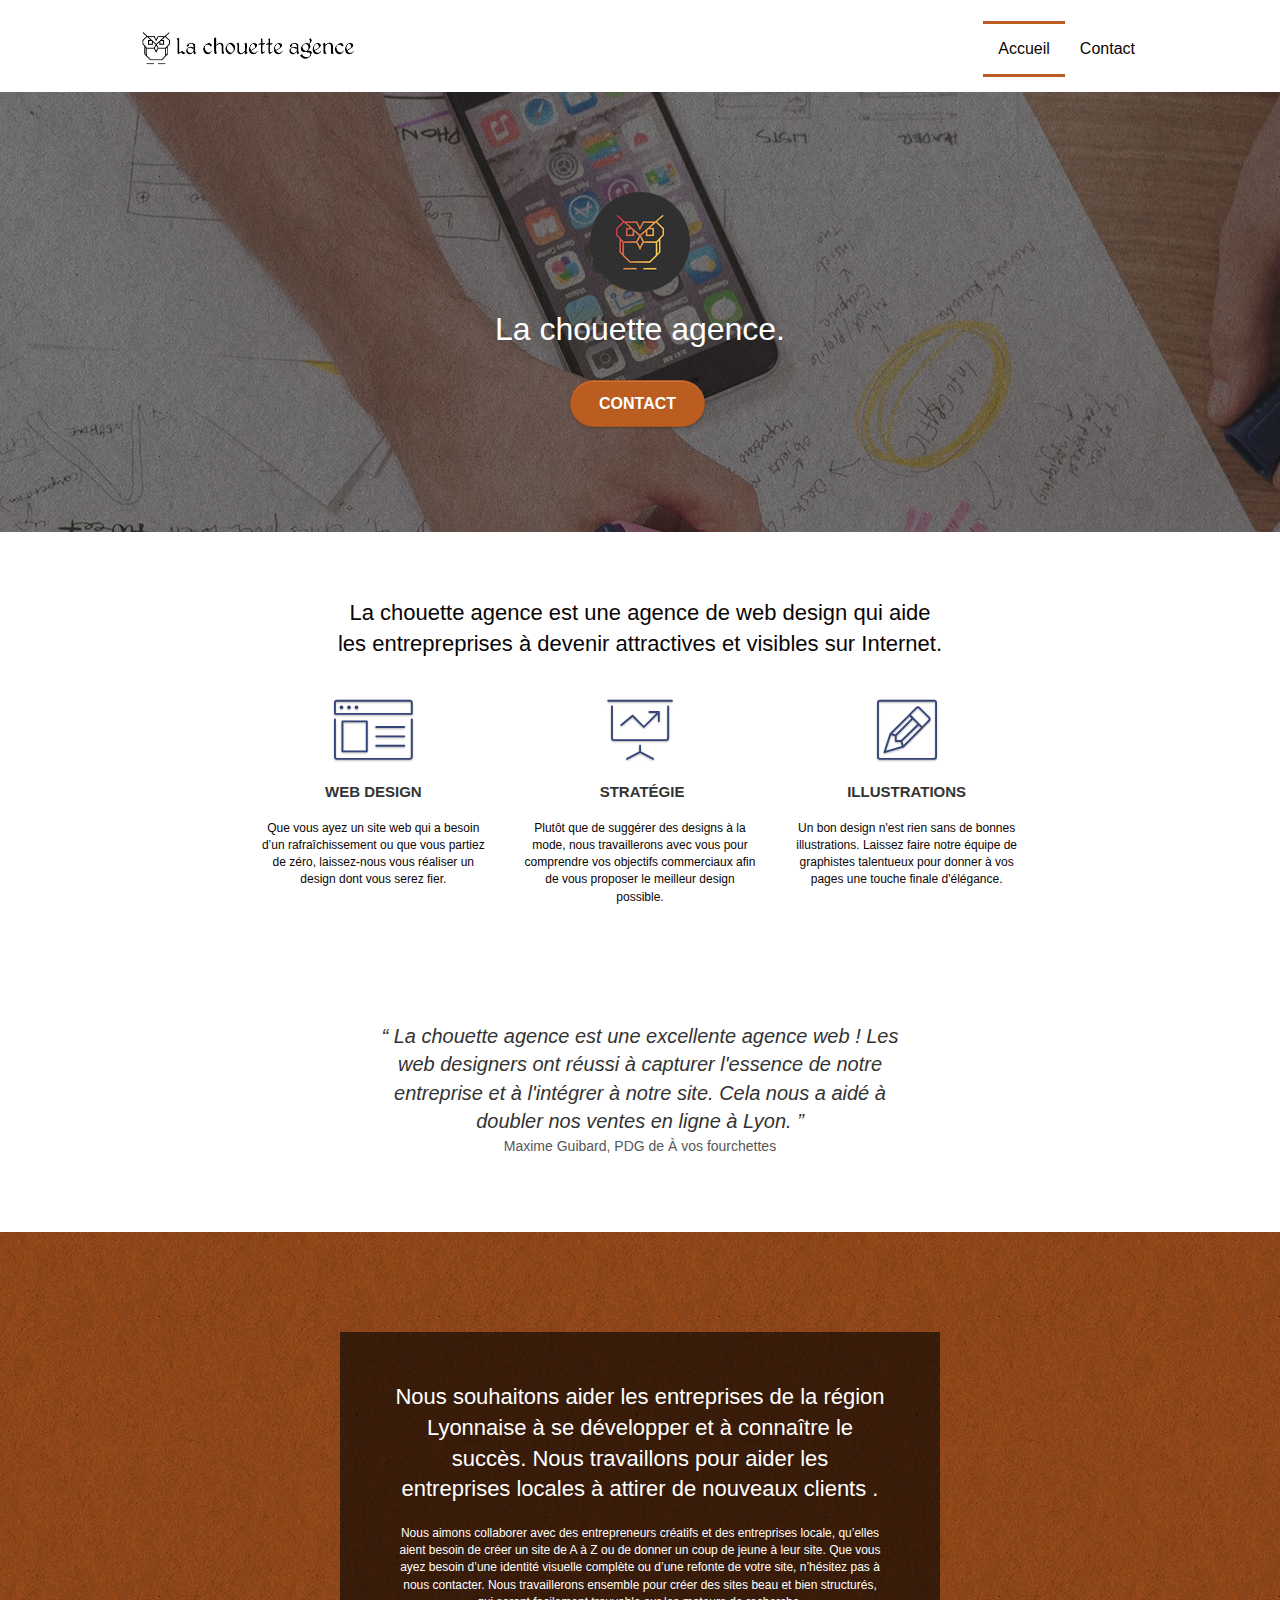
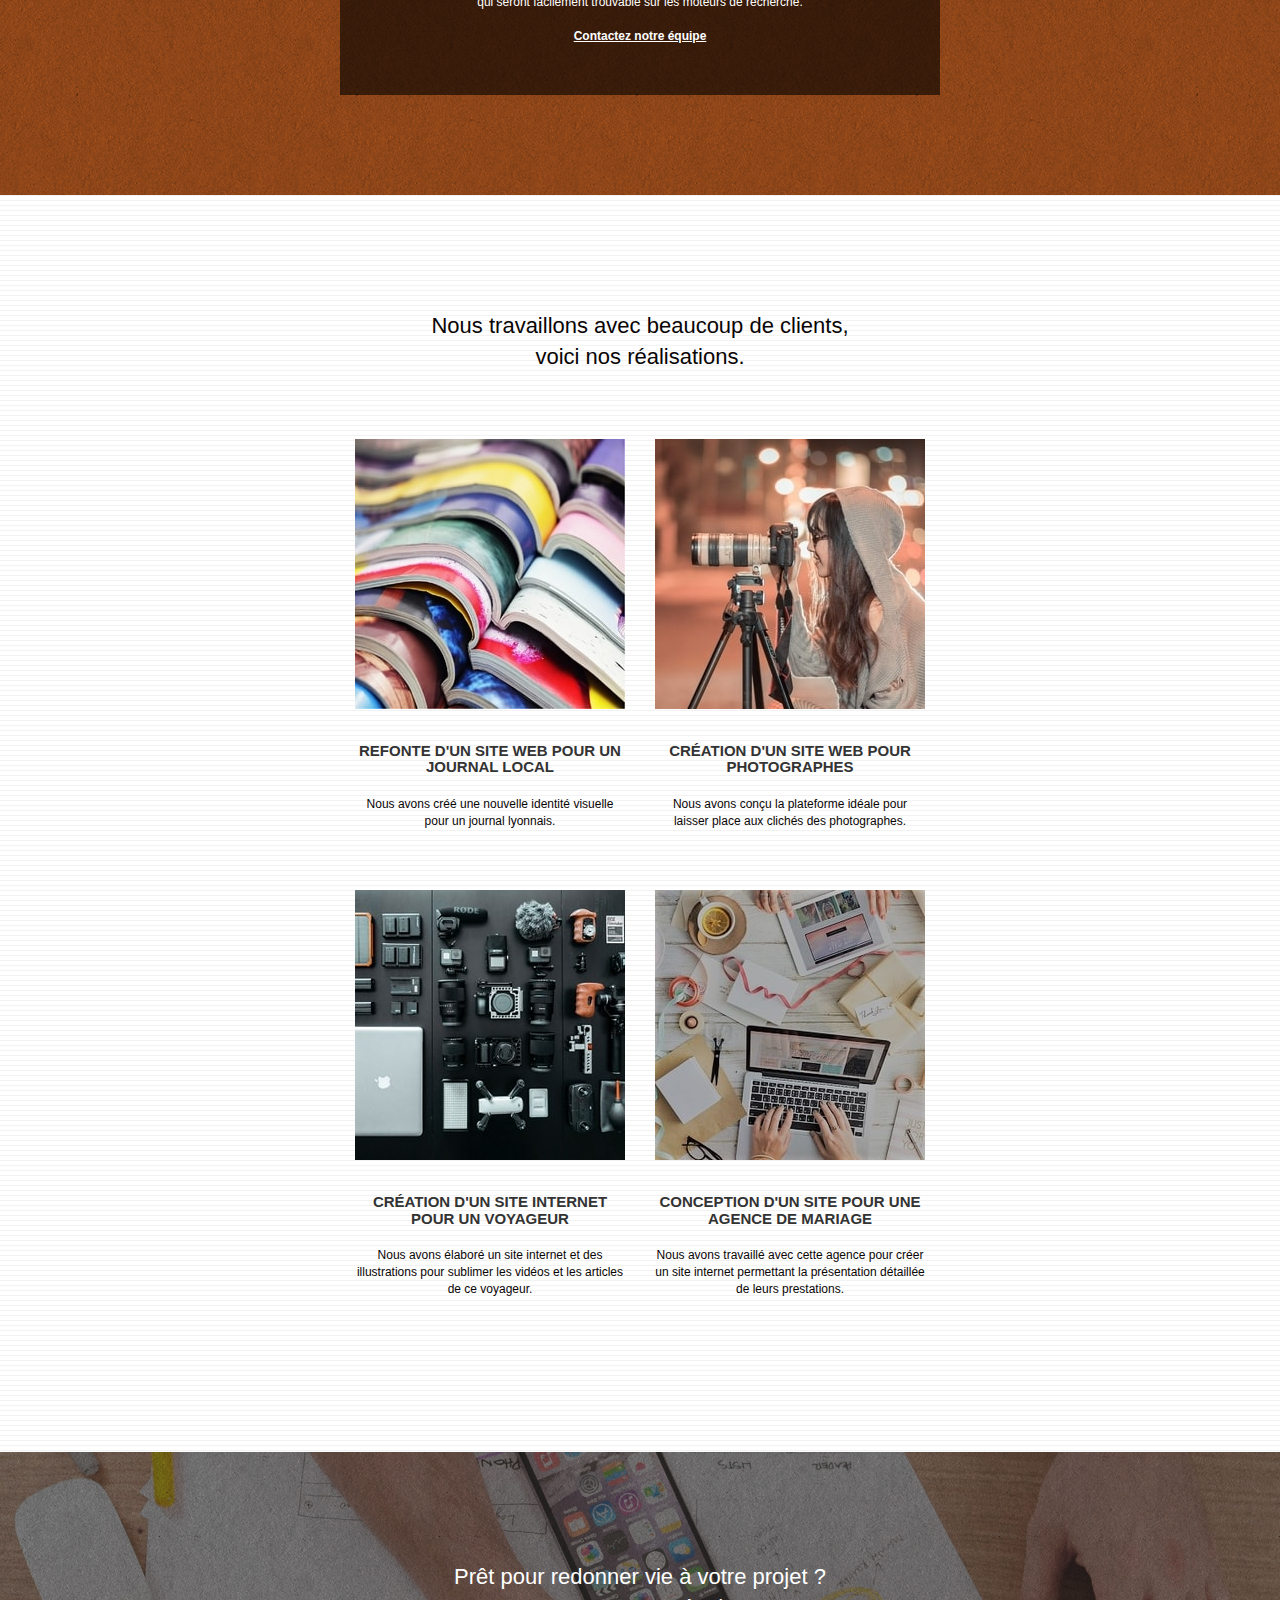
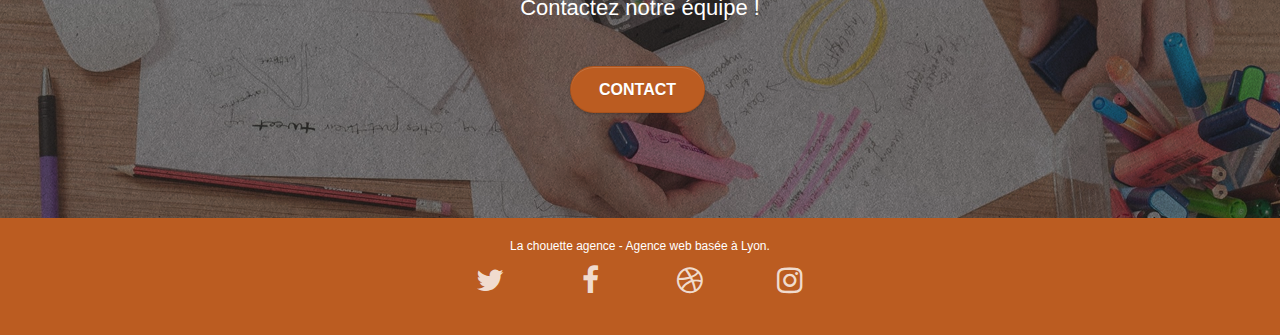
<file: index.html>
<!DOCTYPE html>
<html lang="fr">
  <head>
    <meta charset="utf-8" />
    <meta
      name="description"
      content="La chouette agence est une agence de web design qui aide les entreprises à devenir attractives et visibles sur Internet."
    />
    <meta
      name="viewport"
      content="width=device-width, initial-scale=1.0, viewport-fit=cover"
    />

    <link rel="shortcut icon" type="image/png" href="favicon.jpg" />
    <link
      rel="stylesheet preload"
      as="style"
      type="text/css"
      href="./css/bootstrap.css"
    />
    <link
      rel="stylesheet preload"
      as="style"
      type="text/css"
      href="style.css"
    />
    <link
      rel="stylesheet preload"
      as="style"
      type="text/css"
      href="./css/font-awesome.css"
    />
    <link
      rel="stylesheet preload"
      as="style"
      type="text/css"
      href="./css/et-line.css"
    />

    <script src="./js/minified/jquery-2.1.0.js" defer></script>
    <script src="./js/minified/bootstrap.js" defer></script>
    <script src="./js/minified/blocs.js" defer></script>
    <script src="./js/minified/jquery.touchSwipe.js" defer></script>
    <script src="./js/minified/gmaps.js" defer></script>

    <title>La chouette agence</title>

    <!-- Analytics -->

    <!-- Analytics END -->
  </head>

  <body>
    <!-- Principal conteneur -->
    <div class="page-container">
      <!-- header - bloc-0 -->
      <header class="bloc bgc-white l-bloc" id="bloc-0">
        <div class="container bloc-sm">
          <nav class="navbar row">
            <div class="navbar-header">
              <a class="navbar-brand" href="index.html"
                ><img
                  src="img/la-chouette-agence.png"
                  alt="paris web design logo agence web meilleure agence"
                  height="40"
              /></a>
              <button
                id="nav-toggle"
                type="button"
                class="ui-navbar-toggle navbar-toggle"
                data-toggle="collapse"
                data-target=".navbar-1"
              >
                <span class="sr-only">Toggle navigation</span
                ><span class="icon-bar"></span><span class="icon-bar"></span
                ><span class="icon-bar"></span>
              </button>
            </div>
            <div class="collapse navbar-collapse navbar-1 special-dropdown-nav">
              <ul class="site-navigation nav navbar-nav">
                <li>
                  <a href="index.html" id="current-page">Accueil</a>
                </li>
                <li></li>
                <li>
                  <a href="contact.html">Contact</a>
                </li>
              </ul>
            </div>
          </nav>
        </div>
      </header>
      <!-- header - bloc-0 END -->

      <!-- main -->
      <main>
        <!-- bloc-1-presentation -->
        <article
          class="bloc bgc-dark-slate-blue bg-banniere d-bloc bg-t-edge bloc-bg-texture texture-paper b-parallax"
          id="bloc-1-hero"
        >
          <div class="container bloc-lg">
            <div class="row tight-width-whitespace">
              <div class="col-sm-12">
                <figure>
                  <img
                    src="img/logo.png"
                    class="center-block image-resize-mode"
                    width="100"
                    alt="La chouette agence, agence web paris, création logo paris"
                  />
                  <figcaption>
                    <h1 class="text-center hero-bloc-text tc-white">
                      La chouette agence.
                    </h1>
                  </figcaption>
                </figure>
                <div class="text-center">
                  <a
                    href="contact.html"
                    class="btn btn-lg btn-clean btn-rd cta-hero btn-atomic-tangerine"
                    id="cta-hero"
                    >Contact</a
                  >
                </div>
              </div>
            </div>
          </div>
        </article>
        <!-- bloc-1-presentation END -->

        <!-- bloc-2-services -->
        <article class="bloc bgc-white l-bloc" id="bloc-2-services">
          <div class="container bloc-md">
            <div class="row">
              <div class="col-sm-12 text-center">
                <h2>
                  La chouette agence est une agence de web design qui aide les
                  entrepreprises à devenir attractives et visibles sur Internet.
                </h2>
              </div>
            </div>
            <div class="row voffset-lg med-width-whitespace">
              <div class="col-sm-4">
                <figure>
                  <div class="text-center">
                    <span
                      class="et-icon-browser sm-shadow icon-dark-slate-blue icons icon-lg"
                    ></span>
                  </div>
                  <figcaption>
                    <h3 class="mg-md text-center">Web design</h3>
                    <p class="text-center">
                      Que vous ayez un site web qui a besoin d&rsquo;un
                      rafraîchissement ou que vous partiez de zéro, laissez-nous
                      vous réaliser un design dont vous serez fier.
                    </p>
                  </figcaption>
                </figure>
              </div>
              <div class="col-sm-4">
                <figure>
                  <div class="text-center">
                    <span
                      class="et-icon-presentation sm-shadow icon-dark-slate-blue icons icon-lg"
                    ></span>
                  </div>
                  <figcaption>
                    <h3 class="mg-md text-center">&nbsp;Stratégie</h3>
                    <p class="text-center">
                      Plutôt que de suggérer des designs à la mode, nous
                      travaillerons avec vous pour comprendre vos objectifs
                      commerciaux afin de vous proposer le meilleur design
                      possible.<br />
                    </p>
                  </figcaption>
                </figure>
              </div>
              <div class="col-sm-4">
                <figure>
                  <div class="text-center">
                    <span
                      class="et-icon-edit sm-shadow icon-dark-slate-blue icons icon-lg"
                    ></span>
                  </div>
                  <figcaption>
                    <h3 class="mg-md text-center">Illustrations</h3>
                    <p class="text-center">
                      Un bon design n'est rien sans de bonnes illustrations.
                      Laissez faire notre équipe de graphistes talentueux pour
                      donner à vos pages une touche finale d'élégance.
                    </p>
                  </figcaption>
                </figure>
              </div>
            </div>
            <div class="row voffset-lg voffset">
              <div class="col-xs-12 col-md-8 col-md-offset-2 text-center">
                <blockquote>
                  <q>
                    La chouette agence est une excellente agence web ! Les web
                    designers ont réussi à capturer l'essence de notre
                    entreprise et à l'intégrer à notre site. Cela nous a aidé à
                    doubler nos ventes en ligne à Lyon.
                  </q>
                  <br />
                  <small>Maxime Guibard, PDG de À vos fourchettes</small>
                </blockquote>
              </div>
            </div>
          </div>
        </article>
        <!-- bloc-2-services END -->

        <!-- bloc-3-what-i-do -->
        <article
          class="bloc tc-white bgc-atomic-tangerine bg-presentation d-bloc bloc-bg-texture texture-paper b-parallax"
          id="bloc-3-what-i-do"
        >
          <div class="container bloc-lg">
            <div class="row tight-width-whitespace black-background">
              <div class="col-sm-12">
                <h2 class="mg-md text-center tc-white">
                  Nous souhaitons aider les entreprises de la région Lyonnaise à
                  se développer et à connaître le succès. Nous travaillons pour
                  aider les entreprises locales à attirer de nouveaux clients
                  .<br />
                </h2>
                <p class="text-center white">
                  Nous aimons collaborer avec des entrepreneurs créatifs et des
                  entreprises locale, qu’elles aient besoin de créer un site de
                  A à Z ou de donner un coup de jeune à leur site. Que vous ayez
                  besoin d’une identité visuelle complète ou d’une refonte de
                  votre site, n’hésitez pas à nous contacter. Nous travaillerons
                  ensemble pour créer des sites beau et bien structurés, qui
                  seront facilement trouvable sur les moteurs de recherche.
                  <br /><br /><a class="ltc-white bold-link" href="contact.html"
                    >Contactez notre équipe</a
                  ><br />
                </p>
              </div>
            </div>
          </div>
        </article>
        <!-- bloc-3-what-i-do END -->

        <!-- bloc-4-portfolio -->
        <article
          class="bloc bgc-white bg-lines-h2-bg bg-repeat l-bloc"
          id="bloc-4-portfolio"
        >
          <div class="container bloc-lg">
            <div class="row">
              <div class="col-sm-12 text-center">
                <h2>
                  Nous travaillons avec beaucoup de clients, voici nos
                  réalisations.
                </h2>
              </div>
            </div>
            <div class="row tight-width-whitespace portfolio-row">
              <div class="col-sm-6">
                <figure>
                  <a
                    href="#"
                    data-lightbox="img/1.jpg"
                    data-gallery-id="gallery-1"
                    data-caption="Refonte d'un site web pour un journal local"
                    data-frame="snapshot-lb"
                    ><img
                      src="img/1.jpg"
                      alt="paris web design logo agence web meilleure agence et refonte site web journal"
                      class="img-responsive portfolio-thumb"
                  /></a>
                  <figcaption>
                    <h3 class="mg-md text-center">
                      Refonte d'un site web pour un journal local
                    </h3>
                    <p class="text-center">
                      Nous avons créé une nouvelle identité visuelle pour un
                      journal lyonnais.
                    </p>
                  </figcaption>
                </figure>
              </div>
              <div class="col-sm-6">
                <figure>
                  <a
                    href="#"
                    data-lightbox="img/2.jpg"
                    data-gallery-id="gallery-1"
                    data-caption="Création d'un site web pour photographes"
                    data-frame="snapshot-lb"
                    ><img
                      src="img/2.jpg"
                      class="img-responsive portfolio-thumb"
                      alt="paris web design logo agence web meilleure agence, Création d'un site web pour photographes"
                  /></a>
                  <figcaption>
                    <h3 class="mg-md text-center">
                      Création d'un site web pour photographes
                    </h3>
                    <p class="text-center">
                      Nous avons conçu la plateforme idéale pour laisser place
                      aux clichés des photographes.
                    </p>
                  </figcaption>
                </figure>
              </div>
            </div>
            <div class="row tight-width-whitespace portfolio-row">
              <div class="col-sm-6">
                <figure>
                  <a
                    href="#"
                    data-lightbox="img/3.jpg"
                    data-gallery-id="gallery-1"
                    data-caption="Création d'un site internet pour un voyageur"
                    data-frame="snapshot-lb"
                    ><img
                      src="img/3.jpg"
                      class="img-responsive portfolio-thumb"
                      alt="paris web design logo agence web meilleure agence, Création d'un site web pour voyageur"
                  /></a>
                  <figcaption>
                    <h3 class="mg-md text-center">
                      Création d'un site internet pour un voyageur
                    </h3>
                    <p class="text-center">
                      Nous avons élaboré un site internet et des illustrations
                      pour sublimer les vidéos et les articles de ce voyageur.
                    </p>
                  </figcaption>
                </figure>
              </div>
              <div class="col-sm-6">
                <figure>
                  <a
                    href="#"
                    data-lightbox="img/4.jpg"
                    data-gallery-id="gallery-1"
                    data-caption="Conception d'un site pour une agence de mariage"
                    data-frame="snapshot-lb"
                    ><img
                      src="img/4.jpg"
                      class="img-responsive portfolio-thumb"
                      alt="paris web design logo agence web meilleure agence, Création d'un site web pour agence de mariage"
                  /></a>
                  <figcaption>
                    <h3 class="mg-md text-center">
                      Conception d'un site pour une agence de mariage
                    </h3>
                    <p class="text-center">
                      Nous avons travaillé avec cette agence pour créer un site
                      internet permettant la présentation détaillée de leurs
                      prestations.
                    </p>
                  </figcaption>
                </figure>
              </div>
            </div>
          </div>
        </article>
        <!-- bloc-4-portfolio END -->

        <!-- bloc-5-cta -->
        <article
          class="bloc bgc-dark-slate-blue bg-banniere d-bloc bloc-bg-texture texture-paper"
          id="bloc-5-cta"
        >
          <div class="container bloc-lg">
            <div class="row">
              <div class="col-sm-12">
                <h2 class="mg-md text-center tc-white">
                  Prêt pour redonner vie à votre projet ?<br />Contactez notre
                  équipe !
                </h2>
                <div class="col-sm-12 text-center">
                  <a
                    href="contact.html"
                    class="btn btn-atomic-tangerine btn-clean btn-rd btn-lg cta-hero"
                    >Contact</a
                  >
                </div>
              </div>
            </div>
          </div>
        </article>
        <!-- bloc-5-cta END -->
      </main>
      <!-- main END -->

      <!-- Footer - bloc-8 -->
      <footer class="bloc bgc-atomic-tangerine d-bloc" id="bloc-8">
        <div class="container bloc-sm">
          <div class="row">
            <div class="col-sm-12">
              <p class="text-center white">
                La chouette agence - Agence web basée à Lyon.<br />
              </p>
              <div class="row row-no-gutters social">
                <div class="col-sm-3">
                  <div class="text-center">
                    <a class="social" href="index.html"
                      ><span class="fa fa-twitter icon-md"></span
                    ></a>
                  </div>
                </div>
                <div class="col-sm-3">
                  <div class="text-center">
                    <a class="social" href="index.html"
                      ><span class="fa fa-facebook icon-md"></span
                    ></a>
                  </div>
                </div>
                <div class="col-sm-3">
                  <div class="text-center">
                    <a class="social" href="index.html"
                      ><span class="fa fa-dribbble icon-md"></span
                    ></a>
                  </div>
                </div>
                <div class="col-sm-3">
                  <div class="text-center">
                    <a class="social" href="index.html"
                      ><span class="fa fa-instagram icon-md"></span
                    ></a>
                  </div>
                </div>
              </div>
            </div>
          </div>
        </div>
      </footer>
      <!-- Footer - bloc-8 END -->
    </div>
    <!-- Principal conteneur END -->
  </body>
</html>
</file>
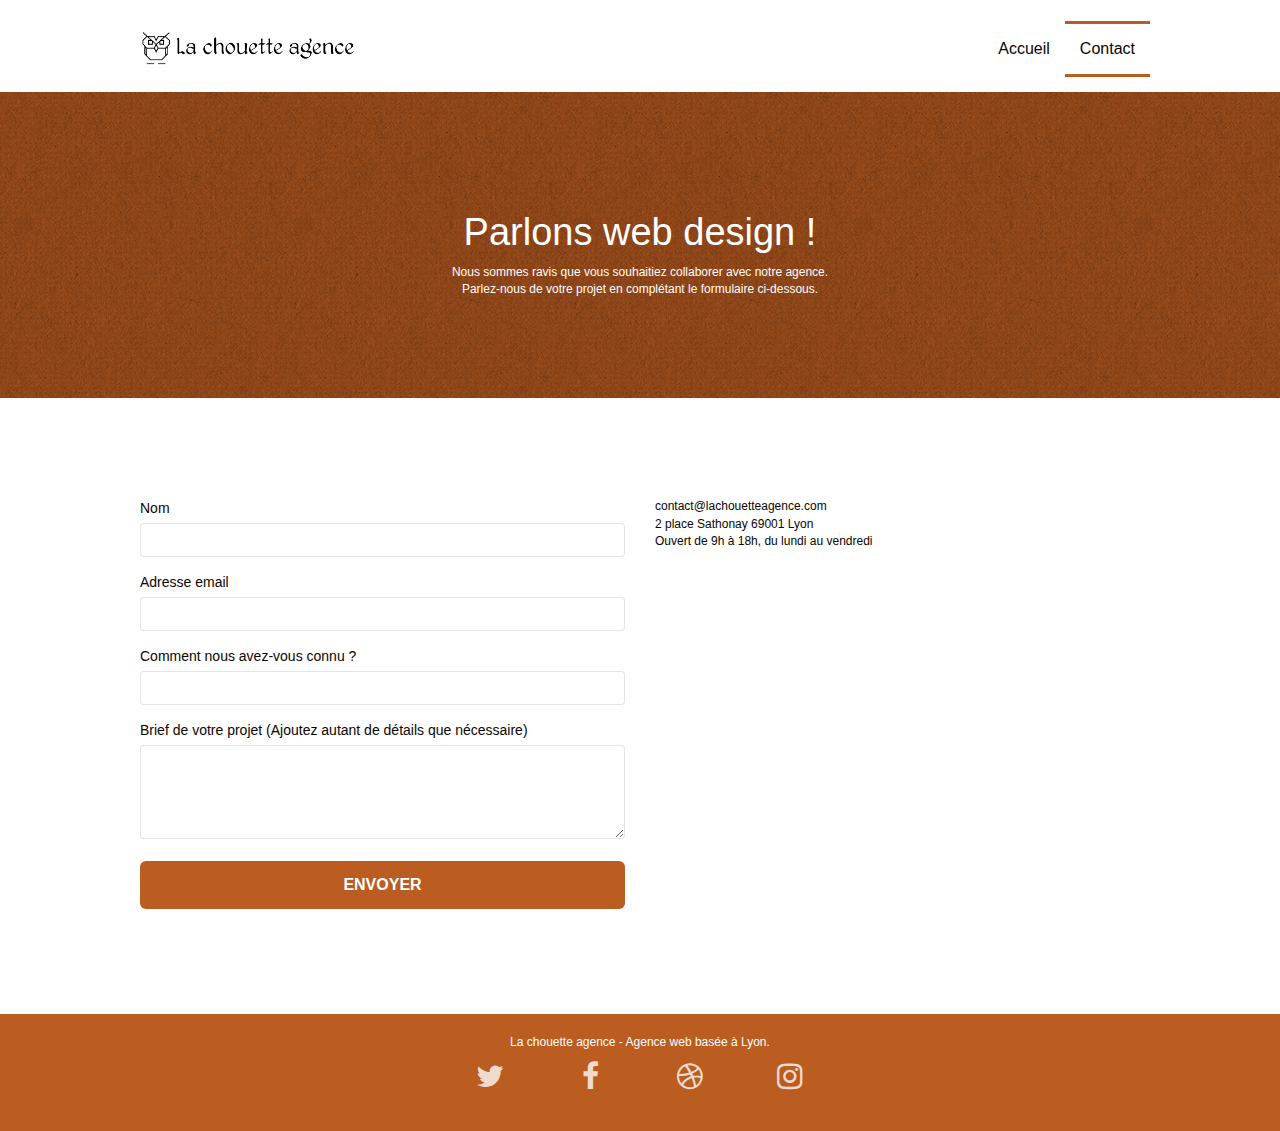
<file: contact.html>
<!DOCTYPE html>
<html lang="fr">
  <head>
    <meta charset="utf-8" />
    <meta
      name="description"
      content="La chouette agence est une agence de web design qui aide les entrepreprises à devenir attractives et visibles sur Internet."
    />
    <meta
      name="viewport"
      content="width=device-width, initial-scale=1.0, viewport-fit=cover"
    />
    <link rel="shortcut icon" type="image/png" href="favicon.jpg" />

    <link rel="stylesheet" type="text/css" href="./css/bootstrap.css" />
    <link rel="stylesheet" type="text/css" href="style.css" />
    <link rel="stylesheet" type="text/css" href="./css/font-awesome.css" />
    <link rel="stylesheet" type="text/css" href="./css/et-line.css" />

    <script src="./js/minified/jquery-2.1.0.js"></script>
    <script src="./js/minified/bootstrap.js"></script>
    <script src="./js/minified/blocs.js"></script>
    <script src="./js/minified/jqBootstrapValidation.js"></script>
    <script src="./js/minified/formHandler.js"></script>
    <title>La chouette agence - Contact</title>

    <!-- Analytics -->

    <!-- Analytics END -->
  </head>
  <body>
    <!-- Principal conteneur -->
    <div class="page-container">
      <!-- header - bloc-0 -->
      <header class="bloc bgc-white l-bloc" id="bloc-0">
        <div class="container bloc-sm">
          <nav class="navbar row">
            <div class="navbar-header">
              <a class="navbar-brand" href="index.html"
                ><img
                  src="img/la-chouette-agence.png"
                  alt="atlanta web design logo"
                  height="40"
              /></a>
              <button
                id="nav-toggle"
                type="button"
                class="ui-navbar-toggle navbar-toggle"
                data-toggle="collapse"
                data-target=".navbar-1"
              >
                <span class="sr-only">Toggle navigation</span
                ><span class="icon-bar"></span><span class="icon-bar"></span
                ><span class="icon-bar"></span>
              </button>
            </div>
            <div class="collapse navbar-collapse navbar-1 special-dropdown-nav">
              <ul class="site-navigation nav navbar-nav">
                <li>
                  <a href="index.html">Accueil</a>
                </li>
                <li></li>
                <li>
                  <a href="contact.html" id="current-page">Contact</a>
                </li>
              </ul>
            </div>
          </nav>
        </div>
      </header>
      <!-- header - bloc-0 END -->

      <!-- main -->
      <main>
        <!-- bloc-6 -->
        <article
          class="bloc bg-dots-bg bg-repeat bgc-atomic-tangerine d-bloc bloc-bg-texture texture-paper"
          id="bloc-6"
        >
          <div class="container bloc-lg">
            <div class="row">
              <div class="col-sm-12">
                <h1 class="text-center hero-bloc-text tc-white">
                  Parlons web design !
                </h1>
                <p class="text-center mg-lg tc-white tight-width-whitespace">
                  Nous sommes ravis que vous souhaitiez collaborer avec notre
                  agence.<br />
                  Parlez-nous de votre projet en complétant le formulaire
                  ci-dessous.
                </p>
              </div>
            </div>
          </div>
        </article>
        <!-- bloc-6 END -->

        <!-- bloc-7 -->
        <article class="bloc bgc-white l-bloc" id="bloc-7">
          <div class="container bloc-lg">
            <div class="row">
              <div class="col-sm-6">
                <form
                  id="form_1"
                  novalidate
                  success-msg="Your message has been sent."
                  fail-msg="Sorry it seems that our mail server is not responding, Sorry for the inconvenience!"
                >
                  <div class="form-group">
                    <label for="name"> Nom </label>
                    <input id="name" class="form-control" required />
                  </div>
                  <div class="form-group">
                    <label for="email"> Adresse email </label>
                    <input
                      id="email"
                      class="form-control"
                      type="email"
                      required
                    />
                  </div>
                  <div class="form-group">
                    <label for="input_504">
                      Comment nous avez-vous connu ?
                    </label>
                    <input
                      class="form-control"
                      type="email"
                      required
                      id="input_504"
                    />
                  </div>
                  <div class="form-group">
                    <label for="message">
                      Brief de votre projet (Ajoutez autant de détails que
                      nécessaire)<br /> </label
                    ><textarea
                      id="message"
                      class="form-control"
                      rows="4"
                      cols="50"
                      required
                    ></textarea>
                  </div>
                  <button
                    class="bloc-button btn btn-lg btn-block cta-hero btn-atomic-tangerine"
                    type="submit"
                  >
                    Envoyer
                  </button>
                </form>
              </div>
              <div class="col-sm-6">
                <p>
                  contact@lachouetteagence.com<br />2 place Sathonay 69001
                  Lyon<br />Ouvert de 9h à 18h, du lundi au vendredi<br />
                </p>
              </div>
            </div>
          </div>
        </article>
        <!-- bloc-7 END -->

        <!-- ScrollToTop Button -->
        <a
          class="bloc-button btn btn-d scrollToTop"
          onclick="scrollToTarget('1')"
          ><span class="fa fa-chevron-up"></span
        ></a>
        <!-- ScrollToTop Button END-->
      </main>
      <!-- main END -->

      <!-- Footer - bloc-8 -->
      <div class="bloc bgc-atomic-tangerine d-bloc" id="bloc-8">
        <div class="container bloc-sm">
          <div class="row">
            <div class="col-sm-12">
              <p class="text-center white">
                La chouette agence - Agence web basée à Lyon.<br />
              </p>
              <div class="row row-no-gutters social">
                <div class="col-sm-3">
                  <div class="text-center">
                    <a class="social" href="index.html"
                      ><span class="fa fa-twitter icon-md"></span
                    ></a>
                  </div>
                </div>
                <div class="col-sm-3">
                  <div class="text-center">
                    <a class="social" href="index.html"
                      ><span class="fa fa-facebook icon-md"></span
                    ></a>
                  </div>
                </div>
                <div class="col-sm-3">
                  <div class="text-center">
                    <a class="social" href="index.html"
                      ><span class="fa fa-dribbble icon-md"></span
                    ></a>
                  </div>
                </div>
                <div class="col-sm-3">
                  <div class="text-center">
                    <a class="social" href="index.html"
                      ><span class="fa fa-instagram icon-md"></span
                    ></a>
                  </div>
                </div>
              </div>
            </div>
          </div>
        </div>
      </div>
      <!-- Footer - bloc-8 END -->
    </div>
    <!-- Principal conteneur END -->
  </body>
</html>
</file>
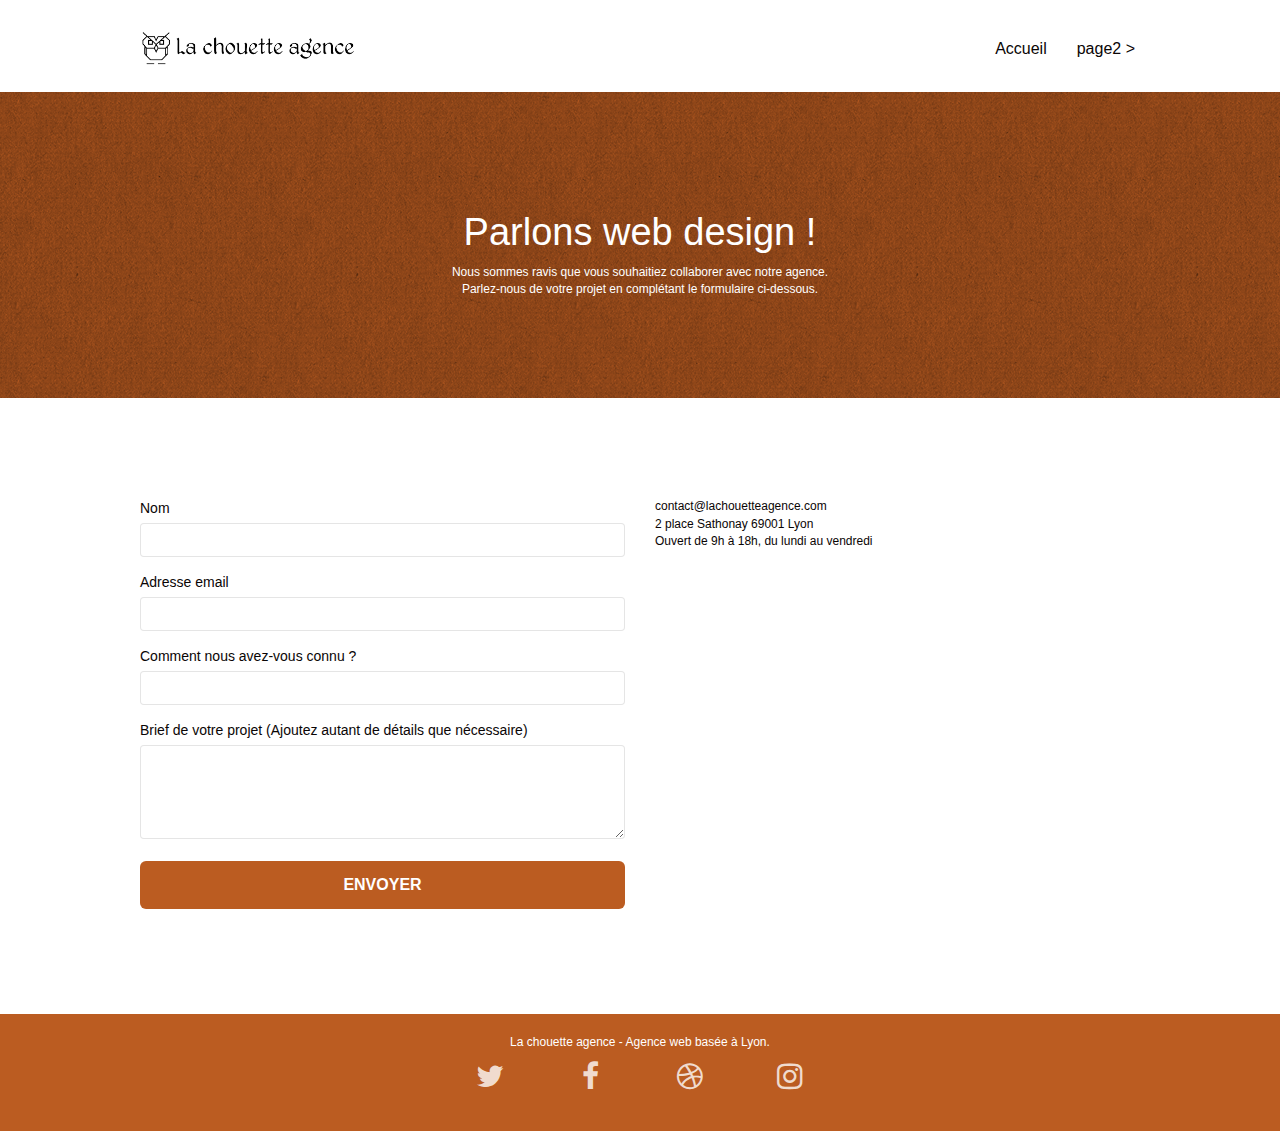
<file: page2.html>
<!DOCTYPE html>
<html lang="fr">
  <head>
    <meta charset="utf-8" />
    <meta
      name="description"
      content="La chouette agence est une agence de web design qui aide les entrepreprises à devenir attractives et visibles sur Internet."
    />
    <meta
      name="viewport"
      content="width=device-width, initial-scale=1.0, viewport-fit=cover"
    />
    <link rel="shortcut icon" type="image/png" href="favicon.jpg" />

    <link rel="stylesheet" type="text/css" href="./css/bootstrap.css" />
    <link rel="stylesheet" type="text/css" href="style.css" />
    <link rel="stylesheet" type="text/css" href="./css/font-awesome.css" />
    <link rel="stylesheet" type="text/css" href="./css/et-line.css" />

    <script src="./js/minified/jquery-2.1.0.js"></script>
    <script src="./js/minified/bootstrap.js"></script>
    <script src="./js/minified/blocs.js"></script>
    <script src="./js/minified/jqBootstrapValidation.js"></script>
    <script src="./js/minified/formHandler.js"></script>
    <title>La chouette agence - Contact</title>

    <!-- Analytics -->

    <!-- Analytics END -->
  </head>
  <body>
    <!-- Principal conteneur -->
    <div class="page-container">
      <!-- bloc-0 -->
      <div class="bloc bgc-white l-bloc" id="bloc-0">
        <div class="container bloc-sm">
          <nav class="navbar row">
            <div class="navbar-header">
              <a class="navbar-brand" href="index.html"
                ><img
                  src="img/la-chouette-agence.png"
                  alt="atlanta web design logo"
                  height="40"
              /></a>
              <button
                id="nav-toggle"
                type="button"
                class="ui-navbar-toggle navbar-toggle"
                data-toggle="collapse"
                data-target=".navbar-1"
              >
                <span class="sr-only">Toggle navigation</span
                ><span class="icon-bar"></span><span class="icon-bar"></span
                ><span class="icon-bar"></span>
              </button>
            </div>
            <div class="collapse navbar-collapse navbar-1 special-dropdown-nav">
              <ul class="site-navigation nav navbar-nav">
                <li>
                  <a href="index.html">Accueil</a>
                </li>
                <li></li>
                <li>
                  <a href="page2.html">page2 &gt;</a>
                </li>
              </ul>
            </div>
          </nav>
        </div>
      </div>
      <!-- bloc-0 END -->

      <!-- bloc-6 -->
      <div
        class="bloc bg-dots-bg bg-repeat bgc-atomic-tangerine d-bloc bloc-bg-texture texture-paper"
        id="bloc-6"
      >
        <div class="container bloc-lg">
          <div class="row">
            <div class="col-sm-12">
              <h1 class="text-center hero-bloc-text tc-white">
                Parlons web design !
              </h1>
              <p class="text-center mg-lg tc-white tight-width-whitespace">
                Nous sommes ravis que vous souhaitiez collaborer avec notre
                agence.<br />
                Parlez-nous de votre projet en complétant le formulaire
                ci-dessous.
              </p>
            </div>
          </div>
        </div>
      </div>
      <!-- bloc-6 END -->

      <!-- bloc-7 -->
      <div class="bloc bgc-white l-bloc" id="bloc-7">
        <div class="container bloc-lg">
          <div class="row">
            <div class="col-sm-6">
              <form
                id="form_1"
                novalidate
                success-msg="Your message has been sent."
                fail-msg="Sorry it seems that our mail server is not responding, Sorry for the inconvenience!"
              >
                <div class="form-group">
                  <label for="name"> Nom </label>
                  <input id="name" class="form-control" required />
                </div>
                <div class="form-group">
                  <label for="email"> Adresse email </label>
                  <input
                    id="email"
                    class="form-control"
                    type="email"
                    required
                  />
                </div>
                <div class="form-group">
                  <label for="input_504">
                    Comment nous avez-vous connu ?
                  </label>
                  <input
                    class="form-control"
                    type="email"
                    required
                    id="input_504"
                  />
                </div>
                <div class="form-group">
                  <label for="message">
                    Brief de votre projet (Ajoutez autant de détails que
                    nécessaire)<br /> </label
                  ><textarea
                    id="message"
                    class="form-control"
                    rows="4"
                    cols="50"
                    required
                  ></textarea>
                </div>
                <button
                  class="bloc-button btn btn-lg btn-block cta-hero btn-atomic-tangerine"
                  type="submit"
                >
                  Envoyer
                </button>
              </form>
            </div>
            <div class="col-sm-6">
              <p>
                contact@lachouetteagence.com<br />2 place Sathonay 69001 Lyon<br />Ouvert
                de 9h à 18h, du lundi au vendredi<br />
              </p>
            </div>
          </div>
        </div>
      </div>
      <!-- bloc-7 END -->

      <!-- ScrollToTop Button -->
      <a class="bloc-button btn btn-d scrollToTop" onclick="scrollToTarget('1')"
        ><span class="fa fa-chevron-up"></span
      ></a>
      <!-- ScrollToTop Button END-->

      <!-- Footer - bloc-8 -->
      <div class="bloc bgc-atomic-tangerine d-bloc" id="bloc-8">
        <div class="container bloc-sm">
          <div class="row">
            <div class="col-sm-12">
              <p class="text-center white">
                La chouette agence - Agence web basée à Lyon.<br />
              </p>
              <div class="row row-no-gutters social">
                <div class="col-sm-3">
                  <div class="text-center">
                    <a class="social" href="index.html"
                      ><span class="fa fa-twitter icon-md"></span
                    ></a>
                  </div>
                </div>
                <div class="col-sm-3">
                  <div class="text-center">
                    <a class="social" href="index.html"
                      ><span class="fa fa-facebook icon-md"></span
                    ></a>
                  </div>
                </div>
                <div class="col-sm-3">
                  <div class="text-center">
                    <a class="social" href="index.html"
                      ><span class="fa fa-dribbble icon-md"></span
                    ></a>
                  </div>
                </div>
                <div class="col-sm-3">
                  <div class="text-center">
                    <a class="social" href="index.html"
                      ><span class="fa fa-instagram icon-md"></span
                    ></a>
                  </div>
                </div>
              </div>
            </div>
          </div>
        </div>
      </div>
      <!-- Footer - bloc-8 END -->
    </div>
    <!-- Principal conteneur END -->
  </body>
</html>
</file>
<file: style.css>
body {
  margin: 0;
  padding: 0;
  background: #fff;
  overflow-x: hidden;
  -webkit-font-smoothing: antialiased;
  -moz-osx-font-smoothing: grayscale;
}

a,
button {
  transition: all 0.3s ease-in-out;
  outline: none !important;
}

a:hover {
  text-decoration: none;
  cursor: pointer;
}

#page-loading-blocs-notifaction {
  position: fixed;
  top: 0;
  bottom: 0;
  width: 100%;
  z-index: 100000;
  background: #ffffff url("img/pageload-spinner.gif") no-repeat center center;
}

.bloc {
  width: 100%;
  clear: both;
  background: 50% 50% no-repeat;
  padding: 0 50px;
  -webkit-background-size: cover;
  -moz-background-size: cover;
  -o-background-size: cover;
  background-size: cover;
  position: relative;
}

.bloc .container {
  padding-left: 0;
  padding-right: 0;
}

.bloc-lg {
  padding: 100px 50px;
}

.bloc-md {
  padding: 50px;
}

.bloc-sm {
  padding: 20px 50px;
}

.bg-center,
.bg-l-edge,
.bg-r-edge,
.bg-t-edge,
.bg-b-edge,
.bg-tl-edge,
.bg-bl-edge,
.bg-tr-edge,
.bg-br-edge,
.bg-repeat {
  -webkit-background-size: auto !important;
  -moz-background-size: auto !important;
  -o-background-size: auto !important;
  background-size: auto !important;
}

.bg-repeat {
  background: repeat;
}

.bg-t-edge {
  background: top no-repeat;
}

.bloc-bg-texture::before {
  content: "";
  background-size: 2px 2px;
  position: absolute;
  top: 0;
  bottom: 0;
  left: 0;
  right: 0;
}

.texture-paper::before {
  background: url("img/texture-paper.png");
  background-size: 280px 280px;
}

.b-parallax {
  background-attachment: fixed;
}

.d-bloc {
  color: rgb(255, 255, 255);
}

.d-bloc button:hover {
  color: rgba(255, 255, 255, 0.9);
}

.d-bloc .icon-round,
.d-bloc .icon-square,
.d-bloc .icon-rounded,
.d-bloc .icon-semi-rounded-a,
.d-bloc .icon-semi-rounded-b {
  border-color: rgba(255, 255, 255, 0.9);
}

.d-bloc .divider-h span {
  border-color: rgba(255, 255, 255, 0.2);
}

.d-bloc .a-btn,
.d-bloc .navbar a,
.d-bloc .navbar-brand,
.d-bloc a .icon-sm,
.d-bloc a .icon-md,
.d-bloc a .icon-lg,
.d-bloc a .icon-xl,
.d-bloc h1 a,
.d-bloc h2 a,
.d-bloc h3 a,
.d-bloc h4 a,
.d-bloc h5 a,
.d-bloc h6 a,
.d-bloc p a {
  color: rgba(255, 255, 255, 0.8);
}

.d-bloc .a-btn:hover,
.d-bloc .navbar a:hover,
.d-bloc .navbar-brand:hover,
.d-bloc a:hover .icon-sm,
.d-bloc a:hover .icon-md,
.d-bloc a:hover .icon-lg,
.d-bloc a:hover .icon-xl,
.d-bloc h1 a:hover,
.d-bloc h2 a:hover,
.d-bloc h3 a:hover,
.d-bloc h4 a:hover,
.d-bloc h5 a:hover,
.d-bloc h6 a:hover,
.d-bloc p a:hover {
  color: rgba(255, 255, 255, 1);
}

.d-bloc .navbar-toggle .icon-bar {
  background: rgba(255, 255, 255, 1);
}

.d-bloc .btn-wire,
.d-bloc .btn-wire:hover {
  color: rgba(255, 255, 255, 1);
  border-color: rgba(255, 255, 255, 1);
}

.d-bloc .panel {
  color: rgba(0, 0, 0, 0.5);
}

.d-bloc .panel button:hover {
  color: rgba(0, 0, 0, 0.7);
}

.d-bloc .panel icon {
  border-color: rgba(0, 0, 0, 0.7);
}

.d-bloc .panel .divider-h span {
  border-color: rgba(0, 0, 0, 0.1);
}

.d-bloc .panel .a-btn {
  color: rgba(0, 0, 0, 0.6);
}

.d-bloc .panel .a-btn:hover {
  color: rgba(0, 0, 0, 1);
}

.d-bloc .panel .btn-wire,
.d-bloc .panel .btn-wire:hover {
  color: rgba(0, 0, 0, 0.7);
  border-color: rgba(0, 0, 0, 0.3);
}

.d-bloc .panel,
.l-bloc {
  color: rgba(0, 0, 0, 0.5);
}

.d-bloc .panel button:hover,
.l-bloc button:hover {
  color: rgba(0, 0, 0, 0.7);
}

.l-bloc .icon-round,
.l-bloc .icon-square,
.l-bloc .icon-rounded,
.l-bloc .icon-semi-rounded-a,
.l-bloc .icon-semi-rounded-b {
  border-color: rgba(0, 0, 0, 0.7);
}

.d-bloc .panel .divider-h span,
.l-bloc .divider-h span {
  border-color: rgba(0, 0, 0, 0.1);
}

.d-bloc .panel .a-btn,
.l-bloc .a-btn,
.l-bloc .navbar a,
.l-bloc .navbar-brand,
.l-bloc a .icon-sm,
.l-bloc a .icon-md,
.l-bloc a .icon-lg,
.l-bloc a .icon-xl,
.l-bloc h1 a,
.l-bloc h2 a,
.l-bloc h3 a,
.l-bloc h4 a,
.l-bloc h5 a,
.l-bloc h6 a,
.l-bloc p a {
  color: rgba(0, 0, 0, 0.6);
}

.d-bloc .panel .a-btn:hover,
.l-bloc .a-btn:hover,
.l-bloc .navbar a:hover,
.l-bloc .navbar-brand:hover,
.l-bloc a:hover .icon-sm,
.l-bloc a:hover .icon-md,
.l-bloc a:hover .icon-lg,
.l-bloc a:hover .icon-xl,
.l-bloc h1 a:hover,
.l-bloc h2 a:hover,
.l-bloc h3 a:hover,
.l-bloc h4 a:hover,
.l-bloc h5 a:hover,
.l-bloc h6 a:hover,
.l-bloc p a:hover {
  color: rgba(0, 0, 0, 1);
}

.l-bloc .navbar-toggle .icon-bar {
  color: rgba(0, 0, 0, 0.6);
}

.d-bloc .panel .btn-wire,
.d-bloc .panel .btn-wire:hover,
.l-bloc .btn-wire,
.l-bloc .btn-wire:hover {
  color: rgba(0, 0, 0, 0.7);
  border-color: rgba(0, 0, 0, 0.3);
}

.voffset {
  margin-top: 30px;
}

.voffset-lg {
  margin-top: 80px;
}

.row-no-gutters {
  margin-right: 0;
  margin-left: 0;
}

.row.row-no-gutters > [class^="col-"],
.row.row-no-gutters > [class*=" col-"] {
  padding-right: 0;
  padding-left: 0;
}

#bloc-1-hero h1 {
  font-size: 32px;
}

.navbar {
  margin-bottom: 0;
  z-index: 1;
}

.navbar-brand {
  height: auto;
  padding: 3px 15px;
  font-size: 25px;
  font-weight: normal;
  font-weight: 600;
  line-height: 44px;
}

.navbar-brand img {
  max-height: 200px;
  margin: 0 5px 0 0;
  display: inline;
}

.navbar-brand img[src$="svg"] {
  min-width: 100px;
}

.nav-center .navbar-brand img {
  margin: 0;
}

.navbar .nav {
  padding-top: 2px;
  margin-right: -16px;
  float: right;
  z-index: 1;
}

.nav > li {
  float: left;
  margin-top: 4px;
  font-size: 16px;
}

.navbar-nav .open .dropdown-menu > li > a {
  text-align: inherit;
}

.nav > li a:hover,
.nav > li a:focus {
  background: transparent;
}

.navbar-toggle {
  margin: 10px 10px 0 0;
  border: 0px;
}

.navbar-toggle:hover {
  background: transparent !important;
}

.navbar-toggle .icon-bar {
  background-color: rgba(0, 0, 0, 0.5);
  width: 26px;
}

.nav-invert .navbar .nav {
  float: left;
}

.nav-invert .navbar-header,
.nav-invert .navbar-brand {
  float: right;
  position: relative;
  z-index: 2;
}

@media (min-width: 768px) {
  .site-navigation {
    position: absolute;
    top: 50%;
    right: 20px;
    transform: translate(0, -50%);
    -webkit-transform: translateY(-50%);
  }
  .nav > li .dropdown-menu a,
  .nav > li .dropdown-menu a:hover {
    color: #484848;
  }
  .nav-invert .site-navigation {
    left: 0;
    right: 0;
  }
  .nav-center {
    text-align: center;
  }
  .nav-center .navbar-header {
    width: 100%;
  }
  .nav-center .navbar-header,
  .nav-center .navbar-brand,
  .nav-center .nav > li {
    float: none;
    display: inline-block;
  }
  .nav-center .site-navigation {
    position: relative;
    width: 100%;
    right: 0;
    margin-right: 0px;
    margin-top: 20px;
  }
  .nav-center.mini-nav .navbar-toggle {
    float: none;
    margin: 10px auto 0;
  }
}

.nav > li > .dropdown a {
  background: none !important;
  display: block;
  padding: 14px 15px;
}

nav .caret {
  margin: 0 5px;
}

.dropdown-menu .dropdown-menu {
  top: -8px;
  left: 100%;
}

.dropdown-menu .dropmenu-flow-right {
  top: 100%;
  left: 0;
  margin-left: -1px;
  border-top-left-radius: 0;
  border-top-right-radius: 0;
}

.dropdown-menu .dropdown span {
  border: 4px solid black;
  border-top-color: transparent;
  border-right-color: transparent;
  border-bottom-color: transparent;
  margin: 6px -5px 0 0 !important;
  float: right;
}

.mg-md {
  margin-top: 10px;
  margin-bottom: 20px;
}

#bloc-4-portfolio .mg-md {
  margin-top: 34px;
}

.mg-lg {
  margin-top: 10px;
  margin-bottom: 40px;
}

.btn {
  margin: 0 5px 5px 0;
}

.btn.pull-right {
  margin: 0 0 5px 5px;
}

.btn-d,
.btn-d:hover,
.btn-d:focus {
  color: #fff;
  background: rgba(0, 0, 0, 0.3);
}

button {
  outline: none !important;
}

.btn-rd {
  border-radius: 40px;
}

.btn-clean {
  border: 1px solid rgba(0, 0, 0, 0.08);
  border-bottom-color: rgba(0, 0, 0, 0.1);
  text-shadow: 0 1px 0 rgba(0, 0, 1, 0.1);
  box-shadow: 0 1px 3px rgba(0, 0, 1, 0.25),
    inset 0 1px 0 0 rgba(255, 255, 255, 0.15);
}

.icon-md {
  font-size: 30px !important;
}

.icon-lg {
  font-size: 60px !important;
}

.sm-shadow {
  text-shadow: 0 1px 2px rgba(0, 0, 0, 0.3);
}

.panel-sq,
.panel-sq .panel-heading,
.panel-sq .panel-footer {
  border-radius: 0;
}

.panel-rd {
  border-radius: 30px;
}

.panel-rd .panel-heading {
  border-radius: 29px 29px 0 0;
}

.panel-rd .panel-footer {
  border-radius: 0 0 29px 29px;
}

.form-control {
  border-color: rgba(0, 0, 0, 0.1);
  box-shadow: none;
}

.scrollToTop {
  width: 40px;
  height: 40px;
  position: fixed;
  bottom: 20px;
  right: 20px;
  opacity: 0;
  z-index: 500;
  transition: all 0.3s ease-in-out;
}

.scrollToTop span {
  margin-top: 6px;
}

.showScrollTop {
  font-size: 14px;
  opacity: 1;
}

a[data-lightbox] {
  position: relative;
  display: block;
  text-align: center;
}

a[data-lightbox]:hover::before {
  content: "+";
  font-family: "HelveticaNeue-Light", "Helvetica Neue Light", "Helvetica Neue",
    Helvetica, Arial;
  font-size: 32px;
  width: 50px;
  height: 50px;
  margin-left: -25px;
  border-radius: 50%;
  background: rgba(0, 0, 0, 0.6);
  color: #fff;
  font-weight: 100;
  z-index: 1;
  position: absolute;
  top: 50%;
  transform: translateY(-50%);
  -webkit-transform: translateY(-50%);
}

a[data-lightbox]:hover img {
  opacity: 0.6;
  -webkit-animation-fill-mode: none;
  animation-fill-mode: none;
}

#lightbox-modal {
  display: flex;
  align-items: center;
}

#lightbox-modal .modal-dialog {
  width: 90%;
  max-width: 900px;
  margin: 0 auto 0;
}

#lightbox-modal .modal-dialog img {
  max-height: 90vh;
  margin: 0 auto;
}

.lightbox-caption {
  padding: 20px;
  color: #fff;
  background: rgba(0, 0, 0, 0.5);
  position: absolute;
  left: 15px;
  right: 15px;
  bottom: 5px;
}

.close-lightbox {
  color: #fff;
  font-size: 30px;
  position: absolute;
  top: 20px;
  right: 20px;
  z-index: 20;
  background: rgba(0, 0, 0, 0.5);
  border: none;
  line-height: 30px;
  padding: 0 9px 5px;
  opacity: 0.3;
}

.close-lightbox:hover,
.next-lightbox:hover,
.prev-lightbox:hover {
  opacity: 1;
  color: #fff;
}

.next-lightbox,
.prev-lightbox {
  font-size: 20px;
  color: rgba(255, 255, 255, 0.9);
  background: rgba(0, 0, 0, 0.5);
  transition: all 0.2s ease-in-out;
  position: absolute;
  top: 45%;
  z-index: 1;
  opacity: 0.4;
}

.next-lightbox {
  padding: 6px 8px 1px 13px;
  right: 25px;
}

.prev-lightbox {
  padding: 6px 13px 1px 10px;
  left: 25px;
}

.snapshot-lb .modal-body {
  padding-bottom: 45px;
}

.snapshot-lb .lightbox-caption {
  padding: 0;
  color: rgba(0, 0, 0, 0.5);
  background: none;
}

h1,
h2,
h3,
h4,
h5,
h6,
p,
label,
.btn,
a {
  font-family: "helvetica";
  font-weight: 400;
  color: #0a0505 !important;
}

.container {
  max-width: 1000px;
}

.hero-bloc-text {
  font-size: 38px;
}

.hero-bloc-text-sub {
  font-size: 36px;
}

.statement-bloc-text {
  line-height: 26px;
  font-style: italic;
  font-size: 20px;
  text-align: center;
  font-weight: lighter;
  max-width: 520px;
  margin: auto auto auto auto;
}

p {
  font-size: 12px;
}

.tight-width-whitespace {
  max-width: 600px;
  margin: auto auto auto auto;
}

.h1 {
  font-size: 20px;
  font-family: "Open Sans";
}

.cta-hero {
  margin-top: 22px;
  color: #ffffff !important;
  text-transform: uppercase;
  padding: 12px 28px 12px 28px;
  font-size: 16px;
  font-weight: 700;
}

.social {
  max-width: 400px;
  margin: auto auto 10px;
  display: flex;
  justify-content: space-evenly;
}

h2 {
  font-size: 22px;
  line-height: 1.4em;
}

h3 {
  font-size: 15px;
  text-transform: uppercase;
  font-weight: 700;
  color: #333333 !important;
}

.med-width-whitespace {
  max-width: 800px;
  margin: auto auto auto auto;
  box-shadow: 0px 0px 0px #000000;
}

h1 {
  color: #333333 !important;
}

h4 {
  color: #333333 !important;
}

.icons {
  margin-bottom: 14px;
  margin-top: 24px;
}

.white {
  color: #ffffff !important;
}

.portfolio-row {
  margin-bottom: 44px;
  margin-top: 50px;
}

.avatar {
  box-shadow: 0px 4px 9px rgba(0, 0, 0, 0.3);
}

.black-background {
  background-color: rgba(0, 0, 0, 0.6);
  padding: 40px 40px 40px 40px;
}

.bold-link {
  font-weight: 900;
  text-decoration: underline !important;
}

.bgc-white {
  background-color: #ffffff;
}

.bgc-dark-slate-blue {
  background-color: #364577;
}

.bgc-atomic-tangerine {
  background-color: #bb5c21;
}

.tc-white {
  color: #fff !important;
}

.btn-atomic-tangerine {
  background: #bb5c21;
  color: #ffffff !important;
}

.btn-atomic-tangerine:hover {
  background: #9e4c19 !important;
  color: #ffffff !important;
}

.ltc-white {
  color: #ffffff !important;
}

.ltc-white:hover {
  color: #cccccc !important;
}

.ltc-atomic-tangerine {
  color: #f3976c !important;
}

.ltc-atomic-tangerine:hover {
  color: #c27956 !important;
}

.icon-dark-slate-blue {
  color: #364577 !important;
  border-color: #364577 !important;
}

.bg-dots-bg {
  background-image: url("img/dots-bg.png");
}

.bg-lines-h2-bg {
  background-image: url("img/lines-h2-bg.png");
}

.bg-banniere {
  background-image: url("img/la-chouette-agence-banniere.jpg");
}

.bg-presentation {
  background-image: url("img/image-de-presentation.jpg");
}

@media (max-width: 1024px) {
  .bloc {
    padding-left: 20px;
    padding-right: 20px;
  }
  .bloc.full-width-bloc,
  .bloc-tile-2.full-width-bloc .container,
  .bloc-tile-3.full-width-bloc .container,
  .bloc-tile-4.full-width-bloc .container {
    padding-left: 0;
    padding-right: 0;
  }
}

@media (max-width: 992px) and (min-width: 768px) {
  .navbar .nav {
    max-width: 80%;
  }
  .nav-center.navbar .nav {
    max-width: 100%;
  }
}

@media only screen and (min-width: 768px) and (max-width: 1024px) and (orientation: landscape) {
  .b-parallax {
    background-attachment: scroll;
  }
}

@media only screen and (min-width: 1024px) and (max-width: 1366px) and (-webkit-min-device-pixel-ratio: 1.5) {
  .b-parallax {
    background-attachment: scroll;
  }
}

@media (max-width: 991px) {
  .container {
    width: 100%;
  }
  .b-parallax {
    background-attachment: scroll;
  }
  .page-container,
  #hero-bloc {
    overflow-x: hidden;
    position: relative;
  }
  .bloc {
    padding-left: constant(safe-area-inset-left);
    padding-right: constant(safe-area-inset-right);
  }
  .bloc-group,
  .bloc-group .bloc {
    display: block;
    width: 100%;
  }
  .bloc-fill-screen .fill-bloc-top-edge,
  .bloc-fill-screen .fill-bloc-bottom-edge {
    padding: 0 20px;
    padding-left: constant(safe-area-inset-left);
    padding-right: constant(safe-area-inset-right);
  }
}

@media (max-width: 767px) {
  .page-container {
    overflow-x: hidden;
    position: relative;
  }
  h1,
  h2,
  h3,
  h4,
  h5,
  h6,
  p,
  #disqus_thread {
    padding-left: 10px !important;
    padding-right: 10px !important;
  }
  .b-parallax {
    background-attachment: scroll;
  }
  .navbar .nav {
    padding-top: 0;
    border-top: 1px solid rgba(0, 0, 0, 0.2);
    float: none !important;
  }
  .navbar.row {
    margin-left: 0;
    margin-right: 0;
  }
  .site-navigation {
    position: inherit;
    transform: none;
    -webkit-transform: none;
    -ms-transform: none;
  }
  .nav > li {
    margin-top: 0;
    border-bottom: 1px solid rgba(0, 0, 0, 0.1);
    background: rgba(0, 0, 0, 0.05);
    text-align: left;
    padding-left: 15px;
    width: 100%;
  }
  .nav > li:hover {
    background: rgba(0, 0, 0, 0.08);
  }
  .dropdown .dropdown a .caret {
    float: none;
    margin: 5px 0 0 10px !important;
    border: 4px solid black;
    border-bottom-color: transparent;
    border-right-color: transparent;
    border-left-color: transparent;
  }
  #hero-bloc .navbar .nav {
    background: rgba(0, 0, 0, 0.8);
  }
  #hero-bloc .navbar .nav a {
    color: rgba(255, 255, 255, 0.6);
  }
  .hero {
    padding: 50px 0;
  }
  .hero-nav {
    left: -1px;
    right: -1px;
  }
  .navbar-collapse {
    padding: 0;
    overflow-x: hidden;
    -webkit-box-shadow: none;
    box-shadow: none;
  }
  .navbar-brand img {
    max-height: 40px;
    width: auto;
  }
  .nav-invert .navbar-header {
    float: none;
    width: 100%;
  }
  .nav-invert .navbar-toggle {
    float: left;
    margin-left: 10px;
  }
  .bloc {
    padding-left: 0;
    padding-right: 0;
  }
  .bloc-xxl,
  .bloc-xl,
  .bloc-lg {
    padding: 40px 0;
  }
  .bloc-sm,
  .bloc-md {
    padding-left: 0;
    padding-right: 0;
  }
  .bloc-tile-2 .container,
  .bloc-tile-3 .container,
  .bloc-tile-4 .container,
  .bloc-fill-screen .fill-bloc-top-edge,
  .bloc-fill-screen .fill-bloc-bottom-edge {
    padding-left: 0;
    padding-right: 0;
  }
  .a-block {
    padding: 0 10px;
  }
  .btn-dwn {
    display: none;
  }
  .voffset {
    margin-top: 5px;
  }
  .voffset-md {
    margin-top: 20px;
  }
  .voffset-lg {
    margin-top: 30px;
  }
  form {
    padding: 5px;
  }
  .close-lightbox {
    display: inline-block;
  }
  .blocsapp-device-iphone5 {
    background-size: 216px 425px;
    padding-top: 60px;
    width: 216px;
    height: 425px;
  }
  .blocsapp-device-iphone5 img {
    width: 180px;
    height: 320px;
  }
}

@media (max-width: 400px) {
  .bloc {
    padding-left: 0;
    padding-right: 0;
  }
}

@media (max-width: 767px) {
  .bloc-mob-center-text {
    text-align: center;
  }
}

/* formatting text that replaces images filled with only text */
#bloc-2-services h2,
blockquote,
#bloc-4-portfolio h2 {
  display: block;
  margin: 16px auto;
}

#bloc-2-services h2 {
  max-width: 613px;
}
#bloc-4-portfolio h2 {
  max-width: 450px;
}

blockquote {
  max-width: 562px;
  text-align: center;
  border-left: none;
  color: #333;
  quotes: "“" "”";
}

q {
  font-style: italic;
  font-size: 20px;
}

blockquote small {
  color: #575757;
}

blockquote small:before {
  content: "";
}

/* formating tap targets size for tablet/mobile  */
@media (max-width: 768px) {
  #bloc-8 li {
    padding: 14px 0;
    margin: 8px 0;
  }

  #bloc-8 .row:nth-child(3) {
    padding: 0 40px;
  }

  #bloc-4-portfolio a {
    display: flex;
    justify-content: center;
  }
}

/* Add focus style for keyboard navigation + current page style */
*:focus {
  border: 2px solid #000;
  box-shadow: 0 0 0 2px #fff;
}

#current-page {
  border: 0 solid #bb5c21;
  border-width: 3px 0;
  margin: -3px 0;
}

@media (max-width: 768px) {
  #current-page {
    border: none;
    background: #ffae7b;
  }
}
</file>
<file: css/et-line.css>
@font-face {
  font-family: et-line;
  src: url(../fonts/et-line.eot);
  src: url(../fonts/et-line.eot?#iefix) format("embedded-opentype"),
    url(../fonts/et-line.woff) format("woff"),
    url(../fonts/et-line.ttf) format("truetype"),
    url(../fonts/et-line.svg#et-line) format("svg");
  font-weight: 400;
  font-style: normal;
  font-display: swap;
}

.et-icon-adjustments,
.et-icon-alarmclock,
.et-icon-anchor,
.et-icon-aperture,
.et-icon-attachment,
.et-icon-bargraph,
.et-icon-basket,
.et-icon-beaker,
.et-icon-bike,
.et-icon-book-open,
.et-icon-briefcase,
.et-icon-browser,
.et-icon-calendar,
.et-icon-camera,
.et-icon-caution,
.et-icon-chat,
.et-icon-circle-compass,
.et-icon-clipboard,
.et-icon-clock,
.et-icon-cloud,
.et-icon-compass,
.et-icon-desktop,
.et-icon-dial,
.et-icon-document,
.et-icon-documents,
.et-icon-download,
.et-icon-dribbble,
.et-icon-edit,
.et-icon-envelope,
.et-icon-expand,
.et-icon-facebook,
.et-icon-flag,
.et-icon-focus,
.et-icon-gears,
.et-icon-genius,
.et-icon-gift,
.et-icon-global,
.et-icon-globe,
.et-icon-googleplus,
.et-icon-grid,
.et-icon-happy,
.et-icon-hazardous,
.et-icon-heart,
.et-icon-hotairballoon,
.et-icon-hourglass,
.et-icon-key,
.et-icon-laptop,
.et-icon-layers,
.et-icon-lifesaver,
.et-icon-lightbulb,
.et-icon-linegraph,
.et-icon-linkedin,
.et-icon-lock,
.et-icon-magnifying-glass,
.et-icon-map,
.et-icon-map-pin,
.et-icon-megaphone,
.et-icon-mic,
.et-icon-mobile,
.et-icon-newspaper,
.et-icon-notebook,
.et-icon-paintbrush,
.et-icon-paperclip,
.et-icon-pencil,
.et-icon-phone,
.et-icon-picture,
.et-icon-pictures,
.et-icon-piechart,
.et-icon-presentation,
.et-icon-pricetags,
.et-icon-printer,
.et-icon-profile-female,
.et-icon-profile-male,
.et-icon-puzzle,
.et-icon-quote,
.et-icon-recycle,
.et-icon-refresh,
.et-icon-ribbon,
.et-icon-rss,
.et-icon-sad,
.et-icon-scissors,
.et-icon-scope,
.et-icon-search,
.et-icon-shield,
.et-icon-speedometer,
.et-icon-strategy,
.et-icon-streetsign,
.et-icon-tablet,
.et-icon-target,
.et-icon-telescope,
.et-icon-toolbox,
.et-icon-tools,
.et-icon-tools-2,
.et-icon-trophy,
.et-icon-tumblr,
.et-icon-twitter,
.et-icon-upload,
.et-icon-video,
.et-icon-wallet,
.et-icon-wine {
  font-family: et-line;
  speak: never;
  font-style: normal;
  font-weight: 400;
  font-variant: normal;
  text-transform: none;
  line-height: 1;
  -webkit-font-smoothing: antialiased;
  -moz-osx-font-smoothing: grayscale;
  display: inline-block;
}

.et-icon-mobile:before {
  content: "\e000";
}

.et-icon-laptop:before {
  content: "\e001";
}

.et-icon-desktop:before {
  content: "\e002";
}

.et-icon-tablet:before {
  content: "\e003";
}

.et-icon-phone:before {
  content: "\e004";
}

.et-icon-document:before {
  content: "\e005";
}

.et-icon-documents:before {
  content: "\e006";
}

.et-icon-search:before {
  content: "\e007";
}

.et-icon-clipboard:before {
  content: "\e008";
}

.et-icon-newspaper:before {
  content: "\e009";
}

.et-icon-notebook:before {
  content: "\e00a";
}

.et-icon-book-open:before {
  content: "\e00b";
}

.et-icon-browser:before {
  content: "\e00c";
}

.et-icon-calendar:before {
  content: "\e00d";
}

.et-icon-presentation:before {
  content: "\e00e";
}

.et-icon-picture:before {
  content: "\e00f";
}

.et-icon-pictures:before {
  content: "\e010";
}

.et-icon-video:before {
  content: "\e011";
}

.et-icon-camera:before {
  content: "\e012";
}

.et-icon-printer:before {
  content: "\e013";
}

.et-icon-toolbox:before {
  content: "\e014";
}

.et-icon-briefcase:before {
  content: "\e015";
}

.et-icon-wallet:before {
  content: "\e016";
}

.et-icon-gift:before {
  content: "\e017";
}

.et-icon-bargraph:before {
  content: "\e018";
}

.et-icon-grid:before {
  content: "\e019";
}

.et-icon-expand:before {
  content: "\e01a";
}

.et-icon-focus:before {
  content: "\e01b";
}

.et-icon-edit:before {
  content: "\e01c";
}

.et-icon-adjustments:before {
  content: "\e01d";
}

.et-icon-ribbon:before {
  content: "\e01e";
}

.et-icon-hourglass:before {
  content: "\e01f";
}

.et-icon-lock:before {
  content: "\e020";
}

.et-icon-megaphone:before {
  content: "\e021";
}

.et-icon-shield:before {
  content: "\e022";
}

.et-icon-trophy:before {
  content: "\e023";
}

.et-icon-flag:before {
  content: "\e024";
}

.et-icon-map:before {
  content: "\e025";
}

.et-icon-puzzle:before {
  content: "\e026";
}

.et-icon-basket:before {
  content: "\e027";
}

.et-icon-envelope:before {
  content: "\e028";
}

.et-icon-streetsign:before {
  content: "\e029";
}

.et-icon-telescope:before {
  content: "\e02a";
}

.et-icon-gears:before {
  content: "\e02b";
}

.et-icon-key:before {
  content: "\e02c";
}

.et-icon-paperclip:before {
  content: "\e02d";
}

.et-icon-attachment:before {
  content: "\e02e";
}

.et-icon-pricetags:before {
  content: "\e02f";
}

.et-icon-lightbulb:before {
  content: "\e030";
}

.et-icon-layers:before {
  content: "\e031";
}

.et-icon-pencil:before {
  content: "\e032";
}

.et-icon-tools:before {
  content: "\e033";
}

.et-icon-tools-2:before {
  content: "\e034";
}

.et-icon-scissors:before {
  content: "\e035";
}

.et-icon-paintbrush:before {
  content: "\e036";
}

.et-icon-magnifying-glass:before {
  content: "\e037";
}

.et-icon-circle-compass:before {
  content: "\e038";
}

.et-icon-linegraph:before {
  content: "\e039";
}

.et-icon-mic:before {
  content: "\e03a";
}

.et-icon-strategy:before {
  content: "\e03b";
}

.et-icon-beaker:before {
  content: "\e03c";
}

.et-icon-caution:before {
  content: "\e03d";
}

.et-icon-recycle:before {
  content: "\e03e";
}

.et-icon-anchor:before {
  content: "\e03f";
}

.et-icon-profile-male:before {
  content: "\e040";
}

.et-icon-profile-female:before {
  content: "\e041";
}

.et-icon-bike:before {
  content: "\e042";
}

.et-icon-wine:before {
  content: "\e043";
}

.et-icon-hotairballoon:before {
  content: "\e044";
}

.et-icon-globe:before {
  content: "\e045";
}

.et-icon-genius:before {
  content: "\e046";
}

.et-icon-map-pin:before {
  content: "\e047";
}

.et-icon-dial:before {
  content: "\e048";
}

.et-icon-chat:before {
  content: "\e049";
}

.et-icon-heart:before {
  content: "\e04a";
}

.et-icon-cloud:before {
  content: "\e04b";
}

.et-icon-upload:before {
  content: "\e04c";
}

.et-icon-download:before {
  content: "\e04d";
}

.et-icon-target:before {
  content: "\e04e";
}

.et-icon-hazardous:before {
  content: "\e04f";
}

.et-icon-piechart:before {
  content: "\e050";
}

.et-icon-speedometer:before {
  content: "\e051";
}

.et-icon-global:before {
  content: "\e052";
}

.et-icon-compass:before {
  content: "\e053";
}

.et-icon-lifesaver:before {
  content: "\e054";
}

.et-icon-clock:before {
  content: "\e055";
}

.et-icon-aperture:before {
  content: "\e056";
}

.et-icon-quote:before {
  content: "\e057";
}

.et-icon-scope:before {
  content: "\e058";
}

.et-icon-alarmclock:before {
  content: "\e059";
}

.et-icon-refresh:before {
  content: "\e05a";
}

.et-icon-happy:before {
  content: "\e05b";
}

.et-icon-sad:before {
  content: "\e05c";
}

.et-icon-facebook:before {
  content: "\e05d";
}

.et-icon-twitter:before {
  content: "\e05e";
}

.et-icon-googleplus:before {
  content: "\e05f";
}

.et-icon-rss:before {
  content: "\e060";
}

.et-icon-tumblr:before {
  content: "\e061";
}

.et-icon-linkedin:before {
  content: "\e062";
}

.et-icon-dribbble:before {
  content: "\e063";
}
</file>
